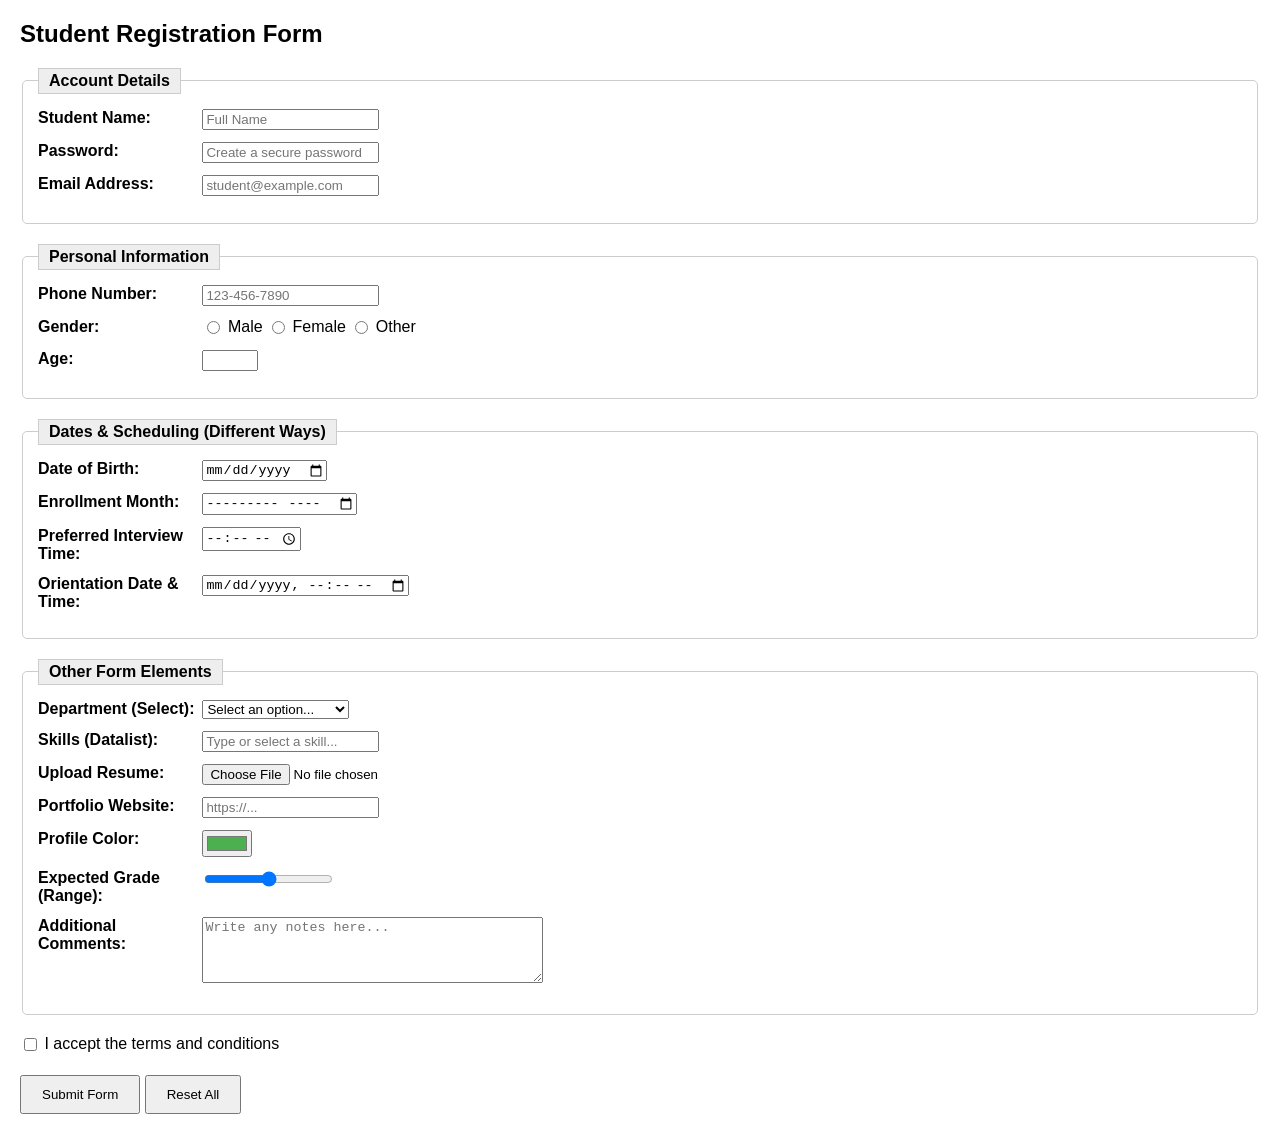
<file: MERN_Stack/HTML/form.html>
<!DOCTYPE html>
<html lang="en">
<head>
    <meta charset="UTF-8">
    <meta name="viewport" content="width=device-width, initial-scale=1.0">
    <title>Comprehensive Student Registration Form</title>
    <style>
        /* Basic styling to make the form look neat and aligned */
        body { font-family: Arial, sans-serif; margin: 20px; }
        fieldset { margin-bottom: 20px; border: 1px solid #ccc; padding: 15px; border-radius: 5px; }
        legend { font-weight: bold; background: #eee; padding: 3px 10px; border: 1px solid #ccc; }
        .form-group { margin-bottom: 12px; }
        label { display: inline-block; width: 160px; font-weight: bold; vertical-align: top; }
        .inline-label { display: inline; width: auto; font-weight: normal; }
    </style> 
    </head>
<body>

    <h2>Student Registration Form</h2>
    
    <form action="/submit_endpoint" method="post" enctype="multipart/form-data">
        
        <fieldset>
            <legend>Account Details</legend>
            
            <div class="form-group">
                <label for="student_name">Student Name:</label>
                <input type="text" id="student_name" name="student_name" placeholder="Full Name" required>
            </div>

            <div class="form-group">
                <label for="password">Password:</label>
                <input type="password" id="password" name="password" placeholder="Create a secure password" required>
            </div>

            <div class="form-group">
                <label for="email">Email Address:</label>
                <input type="email" id="email" name="email" placeholder="student@example.com" required>
            </div>
        </fieldset>

        <fieldset>
            <legend>Personal Information</legend>

            <div class="form-group">
                <label for="phone">Phone Number:</label>
                <input type="tel" id="phone" name="phone" placeholder="123-456-7890">
            </div>

            <div class="form-group">
                <label>Gender:</label>
                <input type="radio" id="male" name="gender" value="male">
                <label for="male" class="inline-label">Male</label>
                
                <input type="radio" id="female" name="gender" value="female">
                <label for="female" class="inline-label">Female</label>
                
                <input type="radio" id="other" name="gender" value="other">
                <label for="other" class="inline-label">Other</label>
            </div>

            <div class="form-group">
                <label for="age">Age:</label>
                <input type="number" id="age" name="age" min="10" max="100" step="1">
            </div>
        </fieldset>

        <fieldset>
            <legend>Dates & Scheduling (Different Ways)</legend>

            <div class="form-group">
                <label for="dob">Date of Birth:</label>
                <input type="date" id="dob" name="dob">
            </div>

            <div class="form-group">
                <label for="enrollment_month">Enrollment Month:</label>
                <input type="month" id="enrollment_month" name="enrollment_month">
            </div>

            <div class="form-group">
                <label for="interview_time">Preferred Interview Time:</label>
                <input type="time" id="interview_time" name="interview_time">
            </div>
            
            <div class="form-group">
                <label for="orientation">Orientation Date & Time:</label>
                <input type="datetime-local" id="orientation" name="orientation">
            </div>
        </fieldset>

        <fieldset>
            <legend>Other Form Elements</legend>

            <div class="form-group">
                <label for="department">Department (Select):</label>
                <select id="department" name="department">
                    <option value="" disabled selected>Select an option...</option>
                    <optgroup label="Sciences">
                        <option value="cs">Computer Science</option>
                        <option value="bio">Biology</option>
                    </optgroup>
                    <optgroup label="Arts">
                        <option value="eng">English</option>
                        <option value="his">History</option>
                    </optgroup>
                </select>
            </div>

            <div class="form-group">
                <label for="skills">Skills (Datalist):</label>
                <input list="skill_options" id="skills" name="skills" placeholder="Type or select a skill...">
                <datalist id="skill_options">
                    <option value="HTML">
                    <option value="CSS">
                    <option value="JavaScript">
                    <option value="Python">
                </datalist>
            </div>

            <div class="form-group">
                <label for="resume">Upload Resume:</label>
                <input type="file" id="resume" name="resume" accept=".pdf,.doc,.docx">
            </div>

            <div class="form-group">
                <label for="portfolio">Portfolio Website:</label>
                <input type="url" id="portfolio" name="portfolio" placeholder="https://...">
            </div>

            <div class="form-group">
                <label for="theme_color">Profile Color:</label>
                <input type="color" id="theme_color" name="theme_color" value="#4CAF50">
            </div>

            <div class="form-group">
                <label for="satisfaction">Expected Grade (Range):</label>
                <input type="range" id="satisfaction" name="satisfaction" min="10" max="20" value="15">
            </div>

            <div class="form-group">
                <label for="comments">Additional Comments:</label>
                <textarea id="comments" name="comments" rows="4" cols="40" placeholder="Write any notes here..."></textarea>
            </div>
        </fieldset>

        <div class="form-group">
            <input type="checkbox" id="terms" name="terms" required>
            <label for="terms" class="inline-label">I accept the terms and conditions</label>
        </div>

        <div class="form-group" style="margin-top: 20px;">
            <input type="submit" value="Submit Form" style="padding: 10px 20px; cursor: pointer;">
            <input type="reset" value="Reset All" style="padding: 10px 20px; cursor: pointer;">
        </div>
        

    </form>
</body>
</html>
</file>
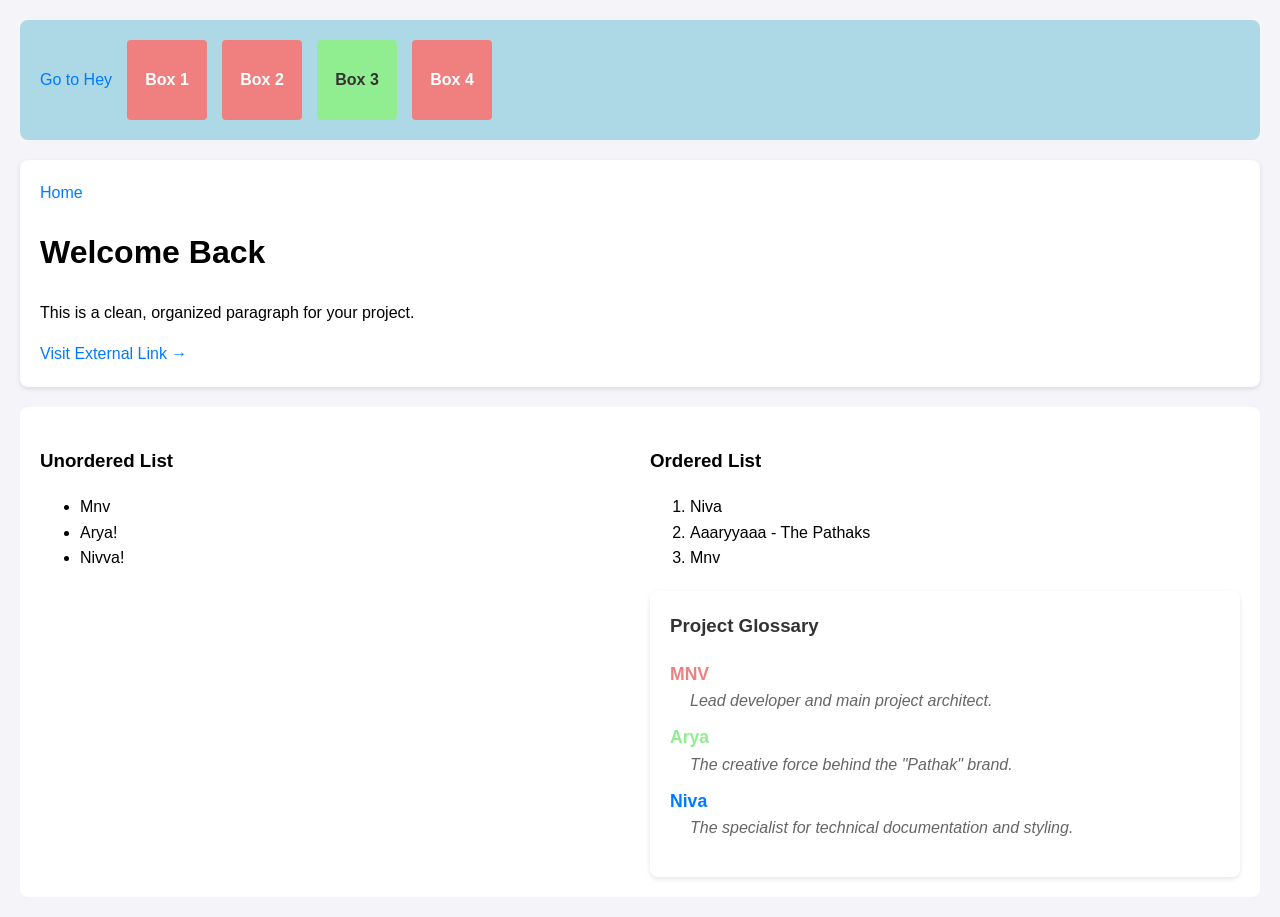
<file: MERN_Stack/HTML/index_2.htm>
<!DOCTYPE html>
<html lang="en">
<head>
    <meta charset="UTF-8">
    <meta name="viewport" content="width=device-width, initial-scale=1.0">
    <title>Refined Layout</title>
    <style>
        body {
            font-family: 'Segoe UI', Tahoma, Geneva, Verdana, sans-serif;
            line-height: 1.6;
            margin: 0;
            padding: 20px;
            background-color: #f4f4f9;
        }

        /* Header Section */
        #atrbox {
            width: 100%;
            padding: 20px;
            background-color: #add8e6;
            border-radius: 8px;
            box-sizing: border-box;
            display: flex;
            align-items: center;
            gap: 15px;
            margin-bottom: 20px;
        }

        /* Box Styling */
        .box {
            width: 80px;
            height: 80px;
            background-color: #f08080;
            display: flex;
            align-items: center;
            justify-content: center;
            color: white;
            font-weight: bold;
            border-radius: 4px;
            transition: transform 0.2s;
        }

        .box:hover {
            transform: scale(1.05);
        }

        .box:nth-child(4) { /* Shifted due to <a> tag being child #1 */
            background-color: #90ee90;
            color: #333;
        }

        /* Content Section */
        #mnv {
            background: white;
            padding: 20px;
            border-radius: 8px;
            box-shadow: 0 2px 5px rgba(0,0,0,0.1);
            margin-bottom: 20px;
        }

        .arya {
            display: grid;
            grid-template-columns: 1fr 1fr;
            gap: 20px;
            background: #fff;
            padding: 20px;
            border-radius: 8px;
        }

        a {
            color: #007bff;
            text-decoration: none;
        }

        a:hover {
            text-decoration: underline;
        }
    </style>
</head>
<body>

    <div id="atrbox">
        <a href="../../DSA-1/hey.html">Go to Hey</a>
        <div class="box">Box 1</div>
        <div class="box">Box 2</div>
        <div class="box">Box 3</div>
        <div class="box">Box 4</div>
    </div>

    <div id="mnv">
        <a href="index.html">Home</a>
        <h1>Welcome Back</h1>
        <p>This is a clean, organized paragraph for your project.</p>
        <a href="https://www.example.com">Visit External Link &rarr;</a>
    </div>

    <div class="arya">
        <div>
            <h3>Unordered List</h3>
            <ul>
                <li>Mnv</li>
                <li>Arya!</li>
                <li>Nivva!</li>
            </ul>
        </div>
        <div>
            <h3>Ordered List</h3>
            <ol>
                <li>Niva</li>
                <li>Aaaryyaaa - The Pathaks</li>
                <li>Mnv</li>
            </ol>
            <div id="definitions" style="background: #fff; padding: 20px; border-radius: 8px; margin-top: 20px; box-shadow: 0 2px 5px rgba(0,0,0,0.1);">
    <h3 style="margin-top: 0; color: #333;">Project Glossary</h3>
    <dl>
        <dt style="font-weight: bold; color: #f08080; font-size: 1.1rem;">MNV</dt>
        <dd style="margin-left: 20px; margin-bottom: 10px; font-style: italic; color: #666;">
            Lead developer and main project architect.
        </dd>

        <dt style="font-weight: bold; color: #90ee90; font-size: 1.1rem;">Arya</dt>
        <dd style="margin-left: 20px; margin-bottom: 10px; font-style: italic; color: #666;">
            The creative force behind the "Pathak" brand.
        </dd>

        <dt style="font-weight: bold; color: #007bff; font-size: 1.1rem;">Niva</dt>
        <dd style="margin-left: 20px; margin-bottom: 10px; font-style: italic; color: #666;">
            The specialist for technical documentation and styling.
        </dd>
    </dl>
    </div>
    </div>

</body>
</html>
</file>
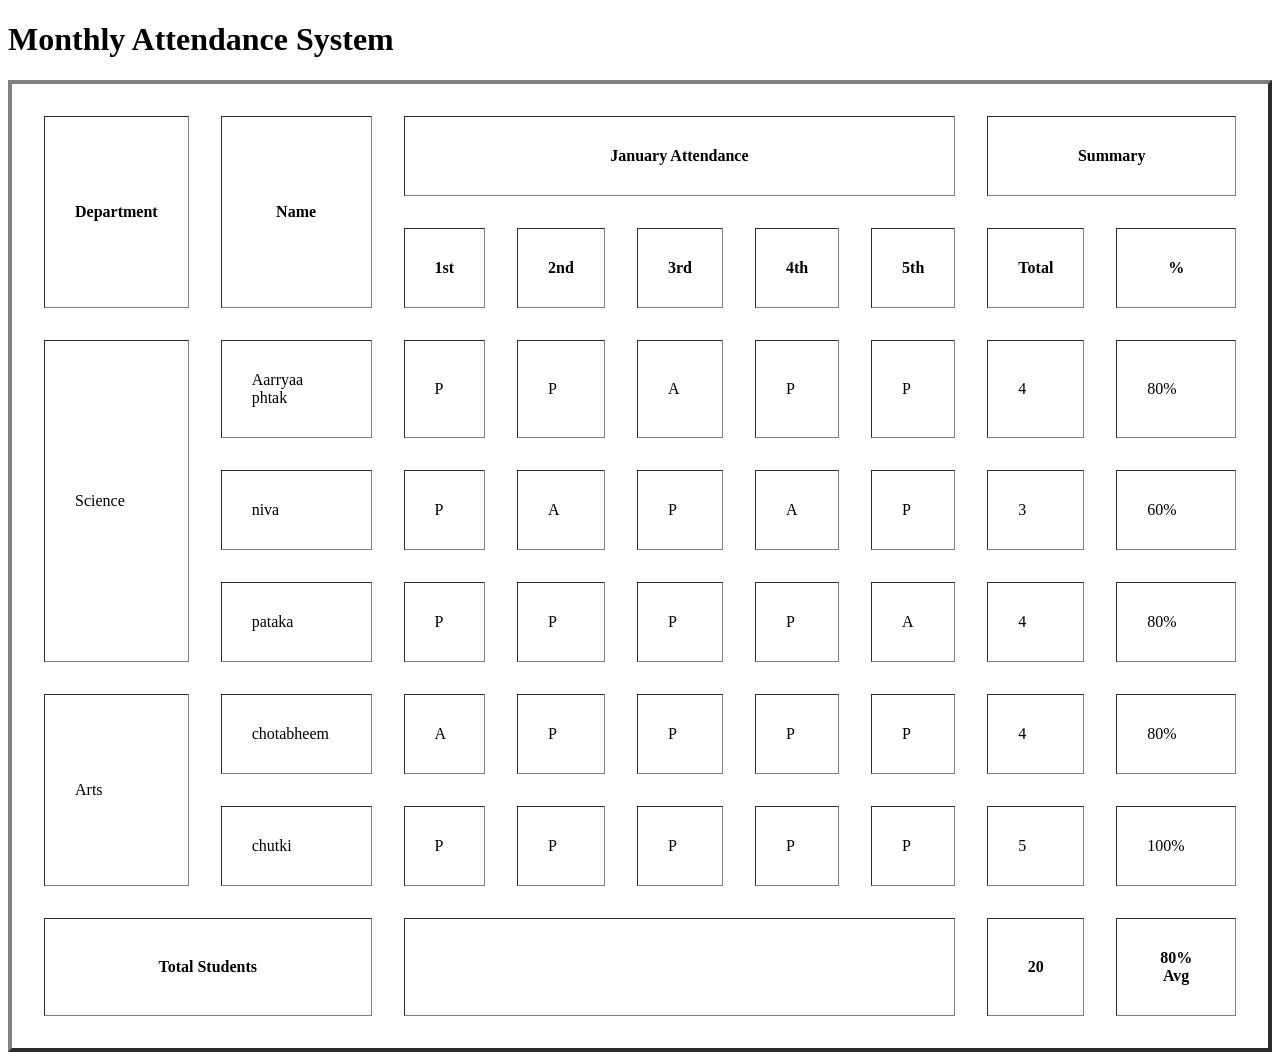
<file: MERN_Stack/HTML/Table.html>
<!DOCTYPE html>
<html lang="en">
<head>
    <meta charset="UTF-8">
    <meta name="viewport" content="width=device-width, initial-scale=1.0">
    <title>Enhanced Attendance System Table</title>
 <!--   <style>
        body {
            font-family: Arial, sans-serif;
            margin: 200px;
            background-color: #f4f4f4;
        }
        table {
                border-collapse: collapse;
            width: 100%;
            background-color: white;
        }
        th, td {
            border: 1px solid #ddd;
            padding: 12px;
            text-align: center;
        }
        th {
            background-color: #4CAF50;
            color: white;
        }
        thead tr:nth-child(2) th {
            background-color: #45a049;
            font-size: 0.9em;
        }
        tr:nth-child(even) td:not(.group-cell) {
            background-color: #f2f2f2;
        }
        tr:hover td {
            background-color: #e9e9e9;
        }
        /* Grouping cell style to keep rowspan clean */
        .group-cell {
            background-color: #fff !important; 
            font-weight: bold;
            vertical-align: middle;
            color: #333;
        }
        .present {
            background-color: #d4edda;
            color: #155724;
            font-weight: bold;
        }
        .absent {
            background-color: #f8d7da;
            color: #721c24;
            font-weight: bold;
        }
        .total {
            font-weight: bold;
            background-color: #007bff;
            color: white !important;
        }
        @media (max-width: 768px) {
            table {
                font-size: 14px;
            }
        }
        
    </style>-->
    
</head>
<body>
    <h1>Monthly Attendance System</h1>
    <table border="4" cellpadding="30" cellspacing="32" >
        <thead>
            <tr>
                <th rowspan="2">Department</th>
                <th rowspan="2">Name</th>
                <th colspan="5">January Attendance</th>
                <th colspan="2">Summary</th>
            </tr>
            <tr>
                <th>1st</th>
                <th>2nd</th>
                <th>3rd</th>
                <th>4th</th>
                <th>5th</th>
                <th>Total</th>
                <th>%</th>
            </tr>
        </thead>
        <tbody>
            <tr>
                <td class="group-cell" rowspan="3">Science</td>
                <td>Aarryaa phtak</td>
                <td class="present">P</td>
                <td class="present">P</td>
                <td class="absent">A</td>
                <td class="present">P</td>
                <td class="present">P</td>
                <td class="total">4</td>
                <td class="total">80%</td>
            </tr>
            <tr>
                <td>niva</td>
                <td class="present">P</td>
                <td class="absent">A</td>
                <td class="present">P</td>
                <td class="absent">A</td>
                <td class="present">P</td>
                <td class="total">3</td>
                <td class="total">60%</td>
            </tr>
            <tr>
                <td>pataka</td>
                <td class="present">P</td>
                <td class="present">P</td>
                <td class="present">P</td>
                <td class="present">P</td>
                <td class="absent">A</td>
                <td class="total">4</td>
                <td class="total">80%</td>
            </tr>
            
            <tr>
                <td class="group-cell" rowspan="2">Arts</td>
                <td>chotabheem</td>
                <td class="absent">A</td>
                <td class="present">P</td>
                <td class="present">P</td>
                <td class="present">P</td>
                <td class="present">P</td>
                <td class="total">4</td>
                <td class="total">80%</td>
            </tr>
            <tr>
                <td>chutki</td>
                <td class="present">P</td>
                <td class="present">P</td>
                <td class="present">P</td>
                <td class="present">P</td>
                <td class="present">P</td>
                <td class="total">5</td>
                <td class="total">100%</td>
            </tr>
        </tbody>
        <tfoot>
            <tr>
                <th colspan="2">Total Students</th>
                <th colspan="5"></th>
                <th>20</th>
                <th>80% Avg</th>
            </tr>
        </tfoot>
    </table>
</body>
</html>
</file>
